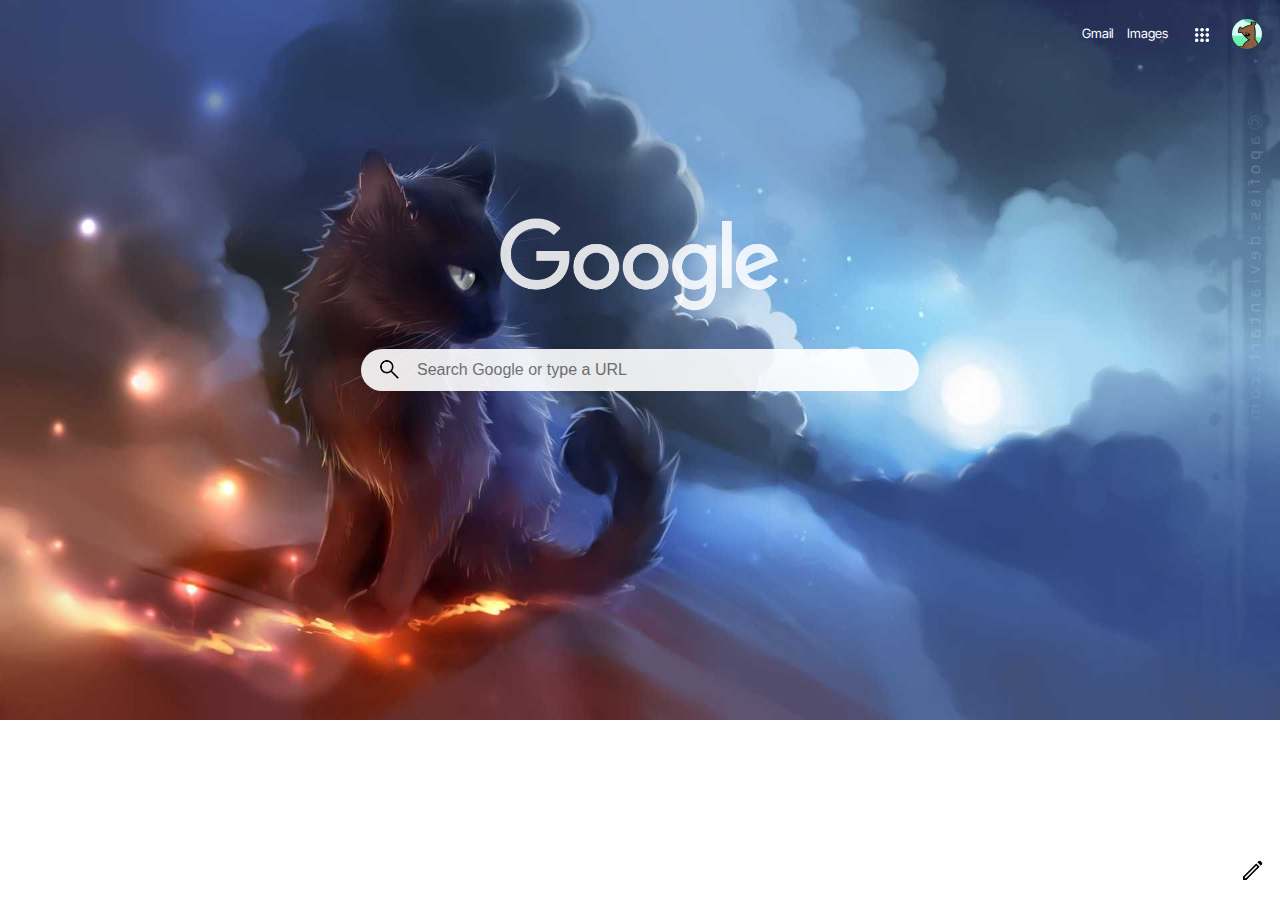
<file: html/index.html>
<!DOCTYPE html>
<html lang="en">

<head>
    <meta charset="UTF-8">
    <meta http-equiv="X-UA-Compatible" content="IE=edge">
    <meta name="viewport" content="width=device-width, initial-scale=1.0">
    <title>Google</title>
    <link rel="stylesheet" href="/css/index.css">
    <link rel="preconnect" href="https://fonts.googleapis.com">
    <link rel="preconnect" href="https://fonts.gstatic.com" crossorigin>
    <link href="https://fonts.googleapis.com/css2?family=Inter+Tight:wght@300&display=swap" rel="stylesheet">
    <link rel="stylesheet"
        href="https://fonts.googleapis.com/css2?family=Material+Symbols+Outlined:opsz,wght,FILL,GRAD@48,400,0,0" />
    <link rel="icon" type="icon/x-icon" href="/image/google.png">

</head>


<div class="top">
    <div class="link_contain">
        <a style="margin-right: 10px;" class="link" href="https://mail.google.com/">Gmail</a>
        <a style="margin-right: 14px;" class="link" href="https://www.google.com.vn/imghp?hl=en&tab=ri&ogbl">Images</a>
    </div>
    <abbr title="Google apps">
        <button class="apps_button"><img class="img_1" width="14px" src="/image/g1082.png" alt="apps"></button>
    </abbr>

    <abbr title="Google Account 
    ice cream
    iamscreaming1174007@gmail.com">
        <div class="avt">
            <img class="avt_img" width="30px" src="/image/teddy.jpg" alt="avatar">
        </div>
    </abbr>


</div> <br>




<div class="main">


    <div class="logo">
        <img width="280px" class="logo_img" src="/image/Transparent_google_logo_2015.png" alt="Google">
    </div>
    <div class="search">
        <input class="search_bar" type="text" placeholder="Search Google or type a URL
        ">
    </div>

</div> <br>

<footer>
    <div class="footer">
        <button class="edit_button">
            <img width="25px" class="edit_img" src="/image/edit_FILL0_wght400_GRAD0_opsz48.png" alt="edit">
        </button>
    </div>
</footer>

</body>

</html>
</file>
<file: css/index.css>
html {
    background-image: url(/image/245147.jpg);
    background-repeat: no-repeat;
    background-size: cover;
}

/* top  */
.top {
    display: inherit;
    padding-top: 1rem;
    float: right;
    user-select: none;


}

.link_contain {
    float: left;
}

.link {
    color: white;
    text-decoration: none;
    font-family: 'Inter Tight', sans-serif;
    font-size: 13px;
}

.link:hover {
    text-decoration: underline;
}

.apps_button {
    width: 40px;
    height: 40px;
    cursor: pointer;
    background: none;
    border-radius: 50%;
    border: none;
    margin-top: -9px;
    float: left;
    margin-right: 5px;

}

.img_1 {
    margin-top: 2px;
}

.apps_button:hover {
    background-color: rgba(255, 255, 255, 0.08);



}

.avt {
    margin-top: -10px;
    width: 40px;
    height: 40px;
    cursor: pointer;
    background: none;
    border-radius: 50%;
    border: none;
    float: left;
    margin-right: 5px;



}

.avt:hover {
    background-color: rgba(255, 255, 255, 0.08);
}

.avt_img {
    border-radius: 50%;
    margin-top: 5px;
    margin-left: 5px;

}


/* search */
.main {

    float: center;
    text-align: center;
    padding-top: 12rem;
    user-select: none;
}

.logo_img {
    opacity: 85%;
    user-select: none;
}

.search_bar {
    margin-top: 2rem;
    width: 500px;
    height: 40px;
    border-radius: 2rem;
    border: none;
    box-shadow: 3 2 100px black;
    outline: none;
    background-image: url(/image/search_FILL0_wght400_GRAD0_opsz48.png);
    background-size: 25px;
    padding-left: 3.5rem;
    background-position: 1rem;
    background-repeat: no-repeat;
    font-size: medium;
    font-weight: 100;
    opacity: 90%;
    user-select: none;

}






/* footer */
.footer {
    float: right;
}

.edit_button {
    background: none;
    border: none;
    cursor: pointer;
    width: 40px;
    height: 40px;
    border-radius: 50%;
    position: absolute;
    right: 0;
    bottom: 0;
    margin-right: 0.5rem;
    margin-bottom: 0.5rem;

}

.edit_button:hover {
    background-color: rgba(255, 255, 255, 0.103);
    margin-top: 1.5px;
}
</file>
